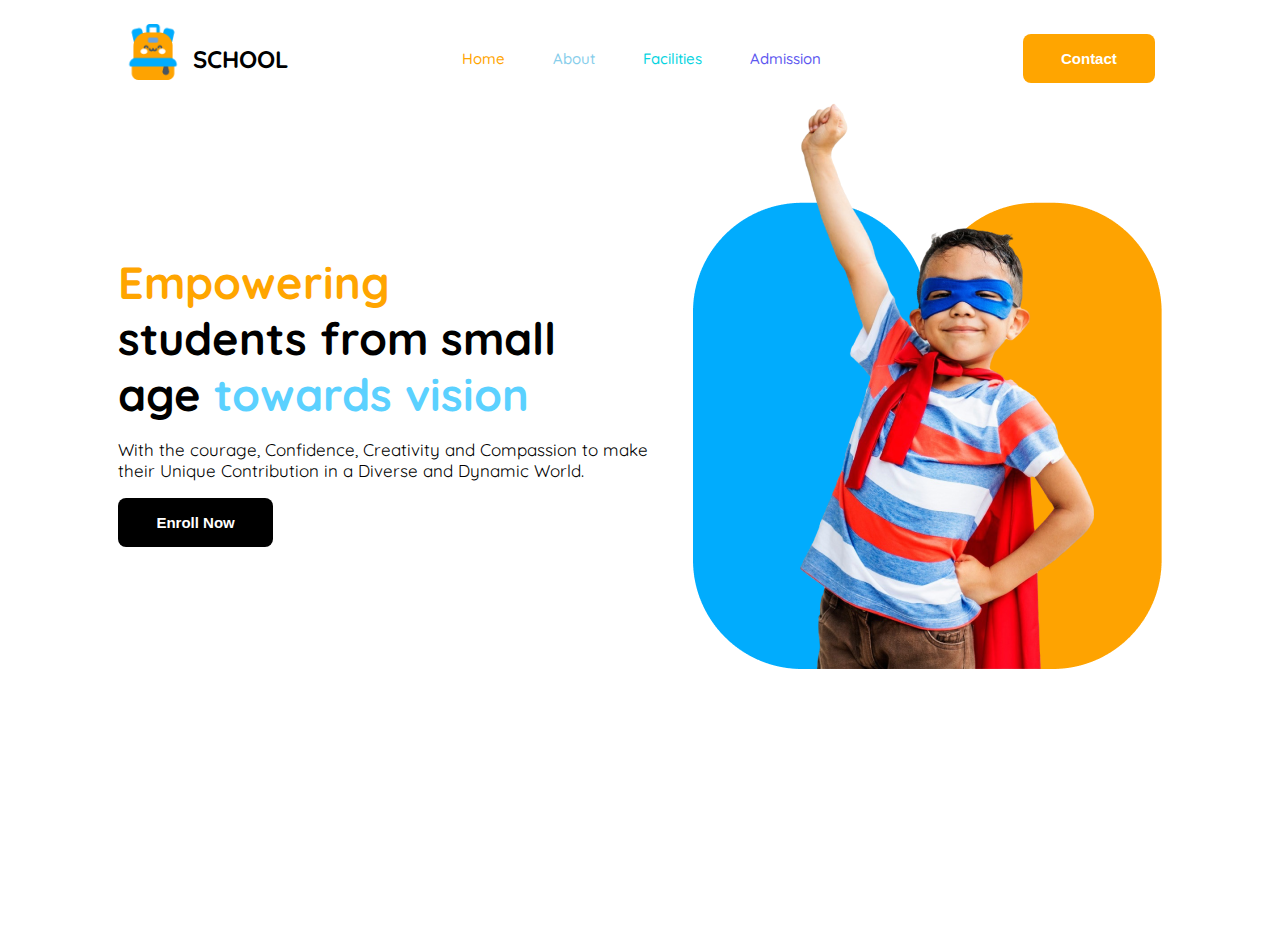
<file: index.html>
<!DOCTYPE html>
<html lang="en">
<head>
    <meta charset="UTF-8">
    <meta name="viewport" content="width=device-width, initial-scale=1.0">
    <title>ASSIGNMENT-2 Kids Education</title>
    <link rel="stylesheet" href="styles/assignment.css">
</head>
<body class="quicksand-font">
    <header>
       <div class="school">
           <div class="logo">
            <img class="mbl-logo" src="assets/logo.png" alt="">
            <h2 class="hideOnMobile">SCHOOL</h2>
           </div>
           <nav>
               <ul class="navlist">
                   <li class="hideOnMobile" id="orange">Home</li>
                   <li class="hideOnMobile" id="skyblue">About</li>
                   <li class="hideOnMobile" id="FacilColor">Facilities</li>
                   <li class="hideOnMobile" id="AdmiColor">Admission</li>
                   <li class="hamburg-icon" onclick=showSidebar()><svg xmlns="http://www.w3.org/2000/svg" height="24px" viewBox="0 -960 960 960" width="24px" fill="#5f6368"><path d="M120-240v-80h720v80H120Zm0-200v-80h720v80H120Zm0-200v-80h720v80H120Z"/></svg></li>
                </ul>
                <ul class="sidebar">
                    <li onclick=hideSidebar()><svg xmlns="http://www.w3.org/2000/svg" height="24px" viewBox="0 -960 960 960" width="24px" fill="#5f6368"><path d="m256-200-56-56 224-224-224-224 56-56 224 224 224-224 56 56-224 224 224 224-56 56-224-224-224 224Z"/></svg></li>
                    <li id="orange">Home</li>
                    <li id="skyblue">About</li>
                    <li id="FacilColor">Facilities</li>
                    <li id="AdmiColor">Admission</li>
                </ul>
           </nav>
           <span class="hideOnMobile"><button class="nav-btn"><a href="">Contact</a></button></span>
       </div>
    </header>

    <main>
     <section class="hero"> 
        <div class="bannercontent">
            <h1 class="bannerheading"><span id="orangetittle">Empowering</span><br> 
                students from small<br> age <span id="skybluetittle">towards vision</span></h1>
            <p class="bannertext">With the courage, Confidence, Creativity and Compassion to make their Unique Contribution in a Diverse and Dynamic World.</p>
            <button class="bannerbutton"><a href="">Enroll Now</a></button>
        </div>
            
        <div class="bannerimg">
            <img src="assets/hero-kids.png" alt="">
        </div>
     </section>

     <section>
        
     </section>
    </main>

    <footer>

    </footer>




    <script>
        function showSidebar(){
            const sidebar = document.querySelector('.sidebar') 
            sidebar.style.display='flex'
        }
        function hideSidebar(){
              const sidebar = document.querySelector('.sidebar') 
            sidebar.style.display='none'
        }
    </script>
</body>
</html>
</file>
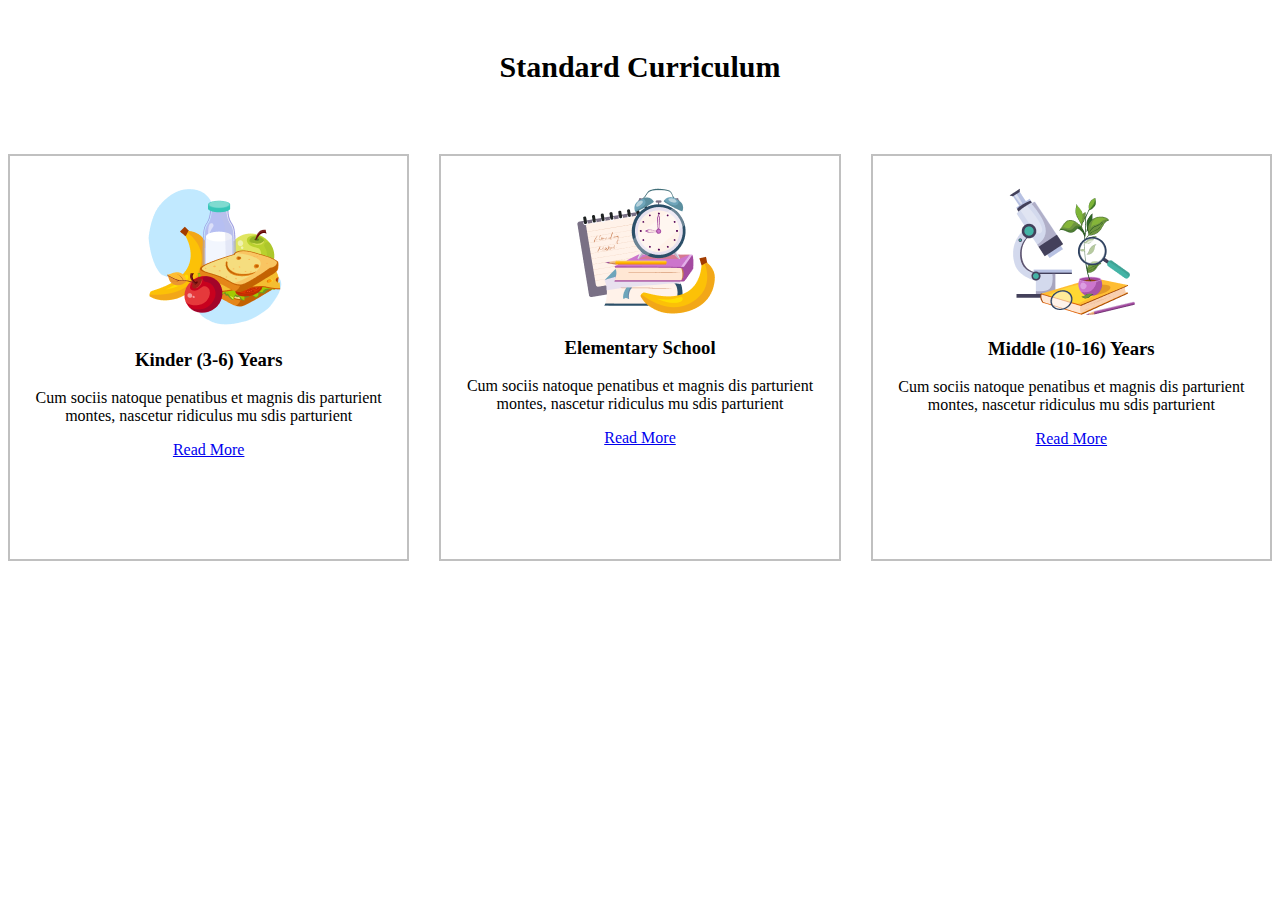
<file: repair.html>
<!DOCTYPE html>
<html lang="en">
<head>
    <meta charset="UTF-8">
    <meta name="viewport" content="width=device-width, initial-scale=1.0">
    <title>Document</title>
    <link rel="stylesheet" href="styles/repair.css">
</head>
<body>

    <section>
        <div>
            <h1 class="StandardTittle">Standard Curriculum</h1>
        </div>
    
        <div class="standardsec">
    
            <div class="standardseccard">
                <img src="assets/kinder.png" alt="">
                <h3>Kinder (3-6) Years</h3>
                <p>Cum sociis natoque penatibus et magnis
                    dis parturient montes, nascetur ridiculus
                    mu sdis parturient</p>
                   
                <div class="boxcard"><a href="#">Read More</a></div>
            </div>

    
            <div class="standardseccard">
                <img src="assets/elementary.png" alt="">
                <h3>Elementary School</h3>
                <p>Cum sociis natoque penatibus et magnis
                    dis parturient montes, nascetur ridiculus
                    mu sdis parturient</p>
                    <div class="boxcard"><a href="#">Read More</a></div>
            </div>
    
            <div class="standardseccard">
                <img src="assets/middle.png" alt="">
                <h3>Middle (10-16) Years</h3>
                <p>Cum sociis natoque penatibus et magnis
                    dis parturient montes, nascetur ridiculus
                    mu sdis parturient</p>
                    <div class="boxcard"><a href="#">Read More</a></div>
            </div>
        </div>
    </section>
    
</body>
</html>
</file>
<file: styles/assignment.css>
/*******font style*******/

@import url('https://fonts.googleapis.com/css2?family=Quicksand:wght@300..700&display=swap');

body{
  min-height: 100vh;
}

.quicksand-font{
    font-family: "Quicksand", serif;
    font-optical-sizing: auto;
    font-weight: 400;
    font-style: normal;
  }


  /******header menu style******/

  .school{
    display: flex;
    justify-content: space-around;
    align-items: center;
    margin-top: 1.5em;
    margin-left: 5em;
    margin-right: 5em;
  }

  .logo > h2{
    padding-left: 0.5em;
  }

  .logo {
    display: flex;
  }
  
  .logo img {         
    width: 3.5rem;
    height: 3.5rem;
  }
   
  ul li{
    list-style: none;
  }

  .navlist{
    display: flex;
    gap: 3em;
    margin-right: 8rem;
    margin-left: 3.8rem;
  }

.nav-btn{
  background-color: orange;
  padding-left: 2.4rem;
  padding-right: 2.4rem;
  padding-top: 1rem;
  padding-bottom: 1rem;
  border-radius: 8px;
  border: none;
}

.nav-btn > a{
    text-decoration: none;
    color: #FFFFFF;
    font-weight: 600;
    font-size: 15px;
 }


 #orange{
  color: orange;
  font-size: 15px;
  font-weight: 500;
 }
 

 #skyblue{
  color: skyblue;
  font-size: 15px;
  font-weight: 500;
 }

 #FacilColor{
  color: #05D4DF;
  font-size: 15px;
  font-weight: 500;
}

 #AdmiColor{
  color: #5D58EF;
  font-size: 15px;
  font-weight: 500;
 }
 .hamburg-icon{
  display: none;
 }

 .sidebar{
  position: fixed;
  top: 0;
  right: 0;
  height: 100vh;
  width: 250px;
  z-index: 999;
  padding: 25px;
  padding-left: 15px;
  /* backdrop-filter: blur(10px); */
  background-color: rgb(255, 255, 255);
  box-shadow: -10px 0px 10px rgb(0, 0, 0, 0.1);
  display: none;
  flex-direction: column;
  align-items: flex-start;
  justify-content: flex-start;
 }
 
 .sidebar li{
  width: 100%;
  padding-bottom: 10px;
  font-weight: 600;
  font-size: 20px;
 }

/****** Hero-Banner Section Style ******/
.hero{
  display: flex;
}

.bannercontent{
  margin-top: 130px;
  margin-left: 110px;
 }

 .bannerimg{
  margin-right: 110px;
  margin-left: 30px;
 }

 .bannerheading{
  font-weight: bold;
  font-size: 45px;
  max-width: 630px;
  max-height: 180px;
  margin-bottom: 0px;
 }

 .bannertext{
  font-weight: 400;
  font-size: 17px;
  
 }

 #orangetittle{
  color: orange;
 }

 #skybluetittle{
  color: rgb(91, 209, 255);
 }

 .bannerbutton{
  background-color: black;
  padding-left: 2.4rem;
  padding-right: 2.4rem;
  padding-top: 1rem;
  padding-bottom: 1rem;
  border-radius: 8px;
  border: none;
 }

 .bannerbutton > a{
  text-decoration: none;
  color: #FFFFFF;
  font-size: 15px;
  font-weight: bold;
 
 }


 /*********** Standard Curriculum Section Style ************/

 .StandardTittle{
  display: flex;
  justify-content: center;  
  margin-top: 50px;
  margin-bottom: 70px; 
  font-size: 30px;
 }

 .standardsec{
  display: flex;
  gap: 30px;
 }

 .standardseccard{
  border: 2px solid rgb(192, 192, 192);
  display: block;
  justify-content: center;

  align-items: center;
 }

 .standardseccard > h3{
  text-align: center;
 }

 .standardseccard > p{
 text-align: center;
 }

 .standardseccard > a{
  display: flex;
  justify-content: center;
  text-align: center;
 }
 
 .standardseccard > img{
  margin-top: 2em;
  margin-left: 8.5em;
 }
  
 .boxcard{
 margin-bottom: 100px;
 }


/******* Responsive Media Query *******/

@media screen and (max-width:576px){
  
  /* *{
  margin: 0;
  padding: 0;
  } */
  body{
  min-height: 100vh;
  }
  .hideOnMobile{
    display: none;
  }
  .hamburg-icon{
    display: block;
    margin-right:0px;
  }

  .logo > img{
    margin-left: 0px;
  }

  .school{
    border-bottom: 2px solid orange;
  }


 }
</file>
<file: styles/repair.css>
.StandardTittle{
    display: flex;
    justify-content: center;  
    margin-top: 50px;
    margin-bottom: 70px; 
    font-size: 30px;
   }
  
   .standardsec{
    display: flex;
    gap: 30px;
   }
  
   .standardseccard{
    border: 2px solid rgb(192, 192, 192);
    display: block;
    justify-content: center;
  
    align-items: center;
   }
  
   .standardseccard > h3{
    text-align: center;
   }
  
   .standardseccard > p{
   text-align: center;
   }
  
   /* .standardseccard > a{
    display: flex;
    justify-content: center;
    text-align: center;
   } */
   
   .standardseccard > img{
    margin-top: 2em;
    margin-left: 8.5em;
   }
    
   .boxcard{
   margin-bottom: 100px;
   display: flex;
   justify-content: center;
   text-align: center;
   }
</file>
